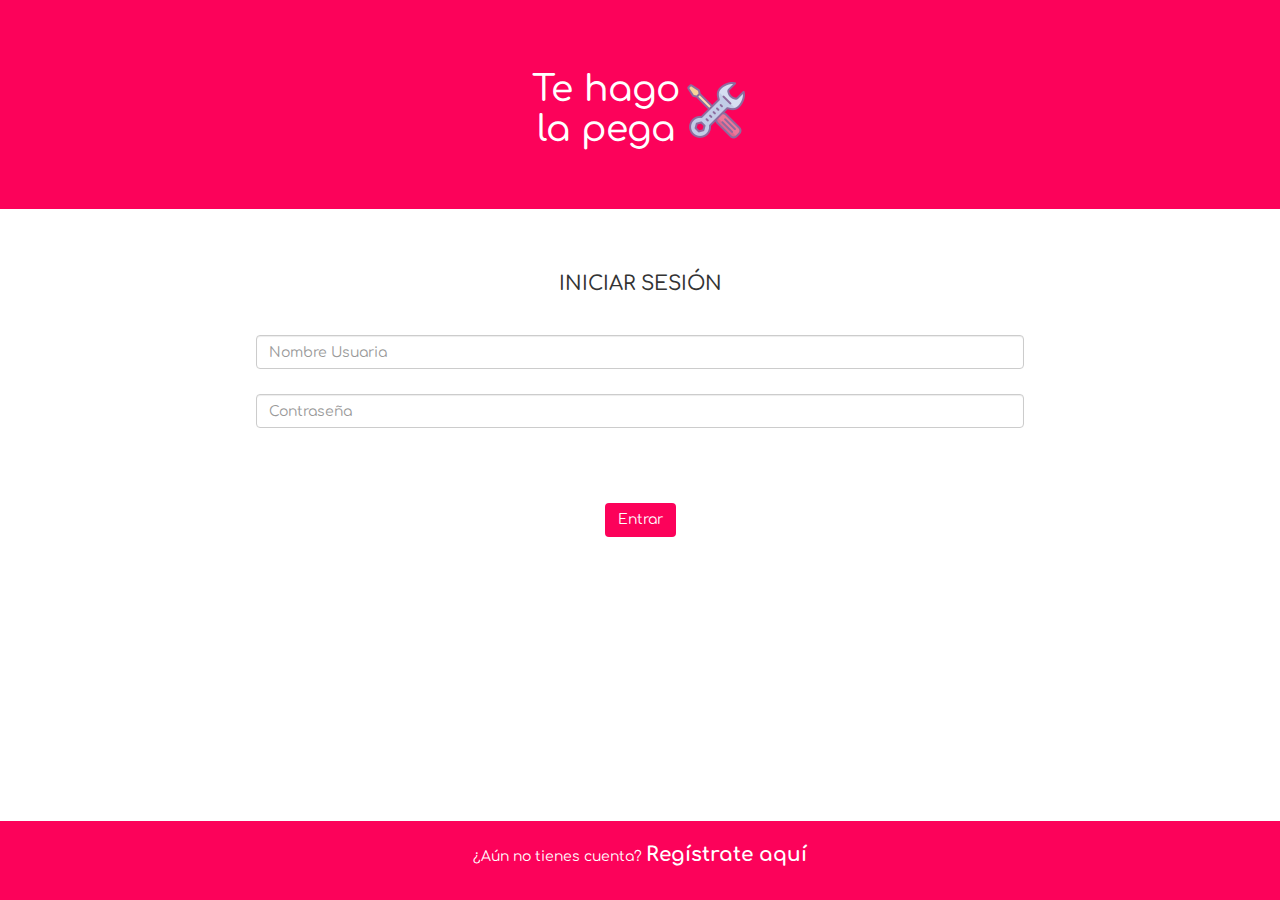
<file: index.html>
<!DOCTYPE html>
<html lang="en">
<head>
    <meta charset="UTF-8">
    <meta name="viewport" content="width=device-width, initial-scale=1.0">
    <meta http-equiv="X-UA-Compatible" content="ie=edge">
    <title>Te hago la pega</title>
    <link href="https://fonts.googleapis.com/css?family=Comfortaa:400,700" rel="stylesheet">
    <link rel="stylesheet" href="https://maxcdn.bootstrapcdn.com/bootstrap/3.3.7/css/bootstrap.min.css" integrity="sha384-BVYiiSIFeK1dGmJRAkycuHAHRg32OmUcww7on3RYdg4Va+PmSTsz/K68vbdEjh4u" crossorigin="anonymous">
    <link rel="stylesheet" href="login.css">
</head>
    <body>
        <div class="container-fluid">
            <div class="row text-center color-primary">
                <div class="col-12">
                    <div class="card-title">
                        <h1 class="name-app">Te hago<br> la pega</h1>
                        <img class="icon-logo" src="img/tool.png" alt="">
                    </div>
                </div>
            </div>
            <div class="row text-center">
                <div class="card-inputs">
                    <h3 class="title2 text-uppercase">Iniciar sesión</h3>
                    <input class="form-control" type="text" placeholder="Nombre Usuaria">
                    <input class="form-control" type="text" placeholder="Contraseña">
                    <button class="btn btn-entrar">Entrar</button>
                </div>
            </div>   
        </div>
    </body>
    <div class="register color-primary">
        <p>¿Aún no tienes cuenta? <strong><a href="">Regístrate aquí</a></strong></p>

    </div>
</html>
</file>
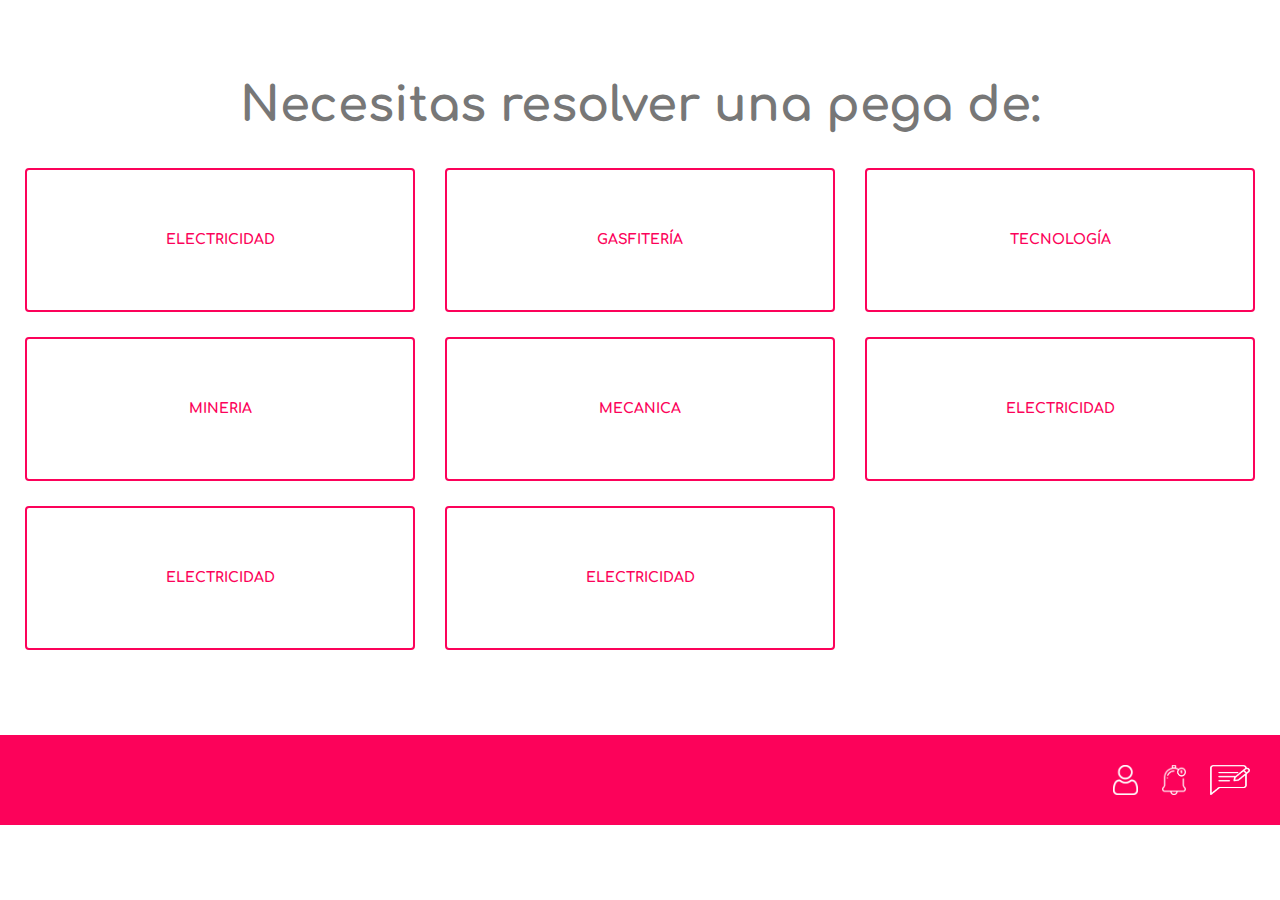
<file: categorias.html>
<!DOCTYPE html>
<html lang="en">
<head>
    <meta charset="UTF-8">
    <meta name="viewport" content="width=device-width, initial-scale=1.0">
    <meta http-equiv="X-UA-Compatible" content="ie=edge">
    <title>Te hago la pega</title>
    <link href="https://fonts.googleapis.com/css?family=Comfortaa:400,700" rel="stylesheet">
    <link rel="stylesheet" href="https://maxcdn.bootstrapcdn.com/bootstrap/3.3.7/css/bootstrap.min.css" integrity="sha384-BVYiiSIFeK1dGmJRAkycuHAHRg32OmUcww7on3RYdg4Va+PmSTsz/K68vbdEjh4u" crossorigin="anonymous">
    <link href="assets/css/reset.css" rel="stylesheet">
    <link href="assets/css/categoria.css" rel="stylesheet">
    <link href="assets/css/bar.css" rel="stylesheet">
</head>
    <body>
        <main>
            <section class="category">
                <div class="container-fluid">
                    <div class="row">
                        <div class="col-12">
                            <h1 class="category__title">Necesitas resolver una pega de: </h1>
                        </div>
                    </div>
                    <div class="row">
                        <div class="col-xs-6 col-md-4">
                            <div class="category__box">
                                <a class="category__link" href="">
                                    <span class="category__type">ELECTRICIDAD</span>
                                </a>
                            </div>
                        </div>
                        <div class="col-xs-6 col-md-4">
                            <div class="category__box">
                                <a class="category__link" href="">
                                    <span class="category__type">Gasfitería</span>
                                </a>
                            </div>
                        </div>
                        <div class="w-100"></div>
                        <div class="col-xs-6 col-md-4">
                            <div class="category__box">
                                <a class="category__link" href="">
                                    <span class="category__type">Tecnología</span>
                                </a>
                            </div>
                        </div>
                        <div class="col-xs-6 col-md-4">
                            <div class="category__box">
                                <a class="category__link" href="">
                                    <span class="category__type">MINEriA</span>
                                </a>
                            </div>
                        </div>
                        <div class="w-100"></div>
                        <div class="col-xs-6 col-md-4">
                            <div class="category__box">
                                <a class="category__link" href="">
                                    <span class="category__type">MECANICA</span>
                                </a>
                            </div>
                        </div>
                        <div class="col-xs-6 col-md-4">
                            <div class="category__box">
                                <a class="category__link" href="">
                                    <span class="category__type">ELECTRICIDAD</span>
                                </a>
                            </div>
                        </div>
                        <div class="w-100"></div>
                        <div class="col-xs-6 col-md-4">
                            <div class="category__box">
                                <a class="category__link" href="">
                                    <span class="category__type">ELECTRICIDAD</span>
                                </a>
                            </div>
                        </div>
                        <div class="col-xs-6 col-md-4">
                            <div class="category__box">
                                <a class="category__link" href="">
                                    <span class="category__type">ELECTRICIDAD</span>
                                </a>
                            </div>
                        </div>
                    </div>
                </div>
            </section>
            <section class="bar">
                <div class="container-fluid">
                    <div class="row">
                        <div class="col-12">
                            <a href="perfil.html">
                                <img src="assets/images/user.png" alt="Icono Usuario">
                            </a>
                            <a href="perfil.html">
                                <img src="assets/images/notification.png" alt="Icono Usuario">
                            </a>
                            <a href="perfil.html">
                                <img src="assets/images/feedback.png" alt="Icono Usuario">
                            </a>
                        </div>
                    </div>
                </div>
            </section>
        </main>
    </body>
</html>
</file>
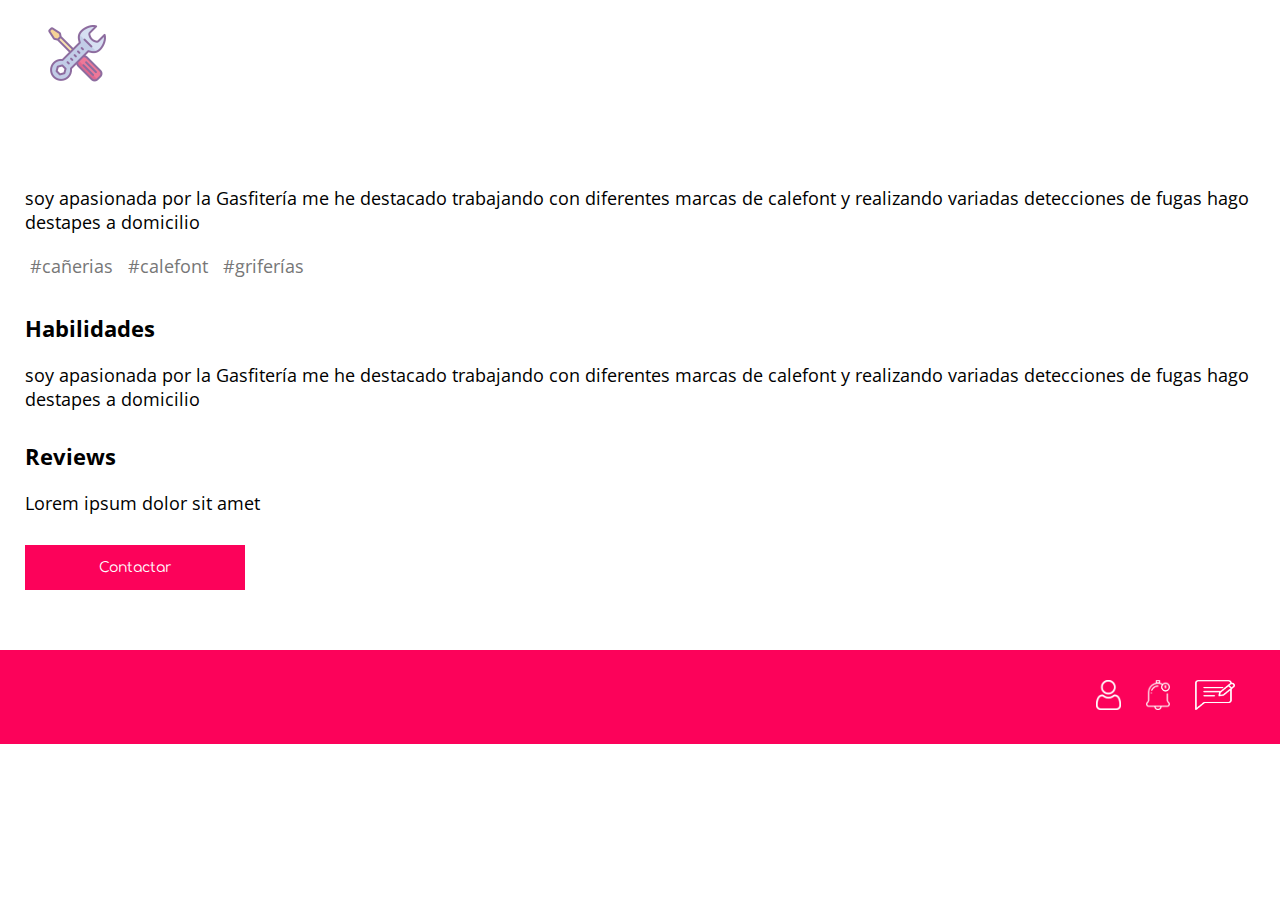
<file: perfil.html>
<!DOCTYPE html>
<html lang="en">
<head>
    <meta charset="UTF-8">
    <meta name="viewport" content="width=device-width, initial-scale=1.0">
    <meta http-equiv="X-UA-Compatible" content="ie=edge">
    <title>Te hago la pega</title>
    <link href="https://fonts.googleapis.com/css?family=Comfortaa:400,700" rel="stylesheet">
    <link href="https://fonts.googleapis.com/css?family=Open+Sans" rel="stylesheet">
    <link href="assets/css/reset.css" rel="stylesheet">
    <link href="assets/css/profile.css" rel="stylesheet">
    <link href="assets/css/bar.css" rel="stylesheet">
</head>
    <body>
        <header>
            <div class="container-fluid">
                <div class="row">
                    <div class="col">
                        <a class="nav__icon" href="categorias.html">
                            <img src="assets/images/icon.png" alt="Icono">
                        </a>
                    </div>
                </div>
            </div>
        </header>
        <main>
            <section class="profile">
                <div class="container-fluid">
                    <div class="row">
                        <div class="col-12">
                            <!-- componente perfil -->
                            <div class="profile__info">
                                <p class="profile__description">soy apasionada por la Gasfitería me he destacado trabajando con diferentes marcas de calefont y realizando variadas detecciones de fugas hago destapes a domicilio</p>
                                <a class="profile__tag" href="">#cañerias</a>
                                <a class="profile__tag" href="">#calefont </a>
                                <a class="profile__tag" href="">#griferías</a>
                            </div>
                            <div class="profile__info">
                                <h3 class="profile__subtitle">Habilidades</h3>
                                <p class="profile__description">soy apasionada por la Gasfitería me he destacado trabajando con diferentes marcas de calefont y realizando variadas detecciones de fugas hago destapes a domicilio</p>
                            </div>
                            <div class="profile__info">
                                <h3 class="profile__subtitle">Reviews</h3>
                                <p class="profile__description">Lorem ipsum dolor sit amet</p>
                            </div>
                            <a class="button button--right" href="">Contactar</a>
                        </div>
                    </div>
                </div>
            </section>
            <section class="bar">
                <div class="container-fluid">
                    <div class="row">
                        <div class="col-12">
                            <a href="perfil.html">
                                <img src="assets/images/user.png" alt="Icono Usuario">
                            </a>
                            <a href="perfil.html">
                                <img src="assets/images/notification.png" alt="Icono Usuario">
                            </a>
                            <a href="perfil.html">
                                <img src="assets/images/feedback.png" alt="Icono Usuario">
                            </a>
                        </div>
                    </div>
                </div>
            </section>
        </main>
    </body>
</html>
</file>
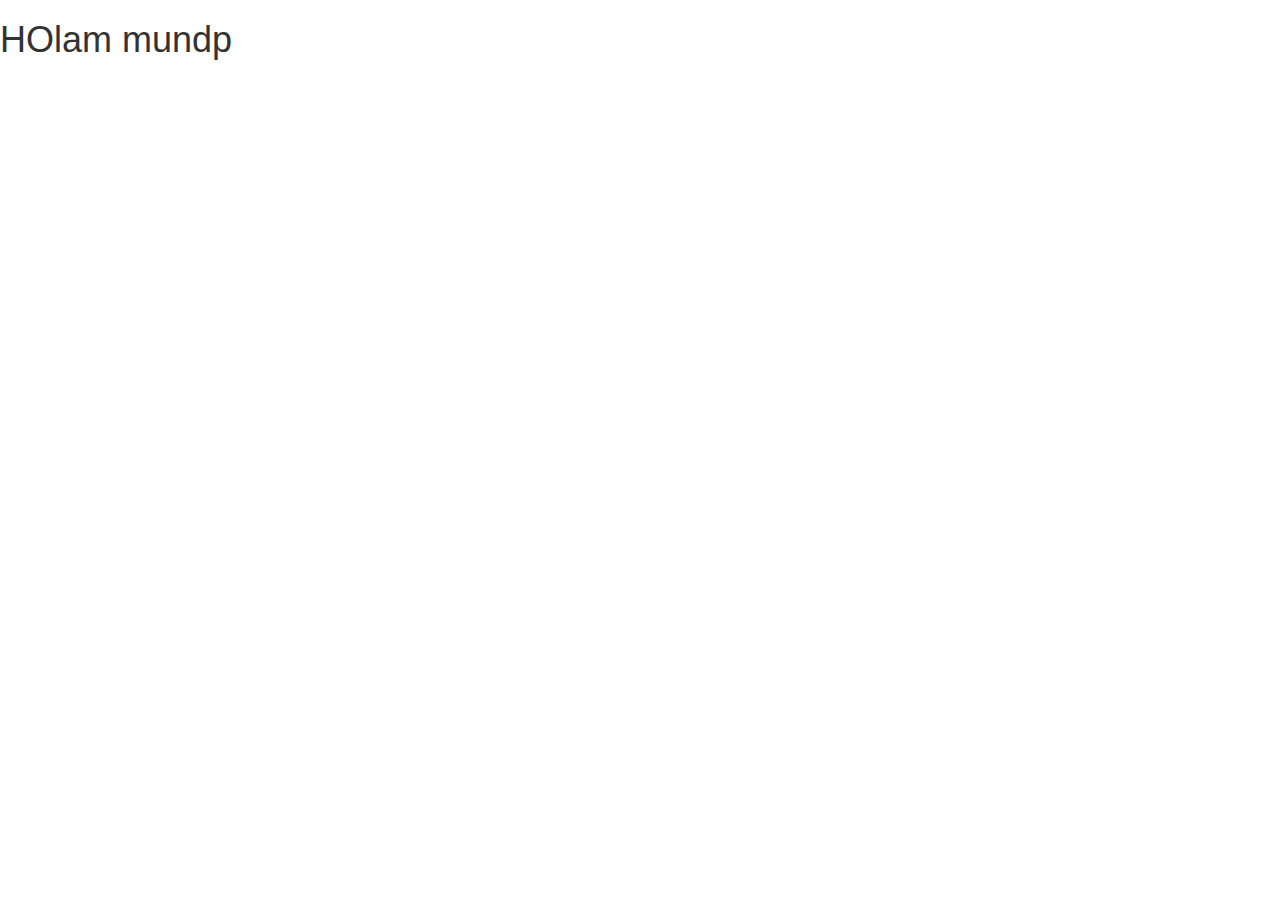
<file: perfiles.html>
<!DOCTYPE html>
<!DOCTYPE html>
<html lang="en">
<head>
    <meta charset="UTF-8">
    <meta name="viewport" content="width=device-width, initial-scale=1.0">
    <meta http-equiv="X-UA-Compatible" content="ie=edge">
    <title>Te hago la pega</title>
    <link href="https://fonts.googleapis.com/css?family=Comfortaa:400,700" rel="stylesheet">
    <link rel="stylesheet" href="https://maxcdn.bootstrapcdn.com/bootstrap/3.3.7/css/bootstrap.min.css" integrity="sha384-BVYiiSIFeK1dGmJRAkycuHAHRg32OmUcww7on3RYdg4Va+PmSTsz/K68vbdEjh4u" crossorigin="anonymous">
</head>
    <body>
        <h1>HOlam mundp</h1>
    </body>
</html>
</file>
<file: login.css>
.color-primary {
    background-color: #FC025A;
}
.card-title {
    padding: 50px 0;
}
.name-app {
    color: #fff;
    font-family: 'Comfortaa';
    display: inline-block;
}
.icon-logo {
    vertical-align: unset;    
}
.card-inputs {
    width: 60%;
    margin: 5% auto;
    font-family: 'Comfortaa';
}
.card-inputs input {
    /* width: 200px; */
    margin-bottom: 25px;
}

.btn-entrar {
    background-color: #FC025A;
    color: #fff;
    margin-top: 50px;
}
.btn-entrar:hover {
    color: #fff;
}
.title2 {
    padding-bottom: 30px;
    font-size: 20px;
}
.register {
    position: fixed;
    width: 100%;
    bottom: 0;
    padding: 20px;
    text-align: center; 
    color: #fff;
    font-family: 'Comfortaa';
}
.register a {
    font-size: 20px;
    color: #fff;
}
@media (max-width: 600px) {
    .card-inputs {
        margin: 15% auto;
    }
  }
</file>
<file: assets/css/categoria.css>
.category__title {
    text-align: center;
    color: #777777;
    font-size: 14px;
    margin-bottom: 35px;
    font-weight: bold;
}
.category__box {
    border: 2px solid #FC025A; 
    margin-bottom: 25px;
    transition: .3s ease-in-out;
    border-radius: 4px;
    vertical-align: top;
}
.category__box:hover {
    border: 2px solid #FC025A; 
    background-color: #FC025A;
}
.category__box:hover .category__type {
    color: #ffffff;
}
.category__box:hover .category__link {
    text-decoration: none;
}
.category__link {
    padding: 25px 15px;
    display: block;  
}
.category__type {
    color: #FC025A;
    text-align: center;
    display: block;
    text-transform: uppercase;
    font-weight: bold;
    word-break: break-all;
}
@media (min-width: 768px) { 
    .category__link {
        padding: 60px;
    }
    .category__title {
        font-size: 48px;
    }
}
</file>
<file: assets/css/bar.css>
.bar {
    background-color: #FC025A;
    position: -webkit-sticky;
    position: sticky;
    text-align: right;
    padding: 15px 0;
}

.bar img {
    max-height: 30px;
    width: auto;
    display: inline-block;
    margin-right: 20px;
}

@media (min-width: 768px) { 
    .bar {
        padding: 30px 0;
    }
}
</file>
<file: assets/css/profile.css>
.profile {

}

.profile__info {
    margin-bottom: 30px;
}

.profile__description {
    color: #000000;
    font-size: 12px;
    margin-bottom: 15px;
    font-family: 'Open Sans', sans-serif;
}
.profile__tag {
    display: inline-block;
    margin: 5px;
    font-family: 'Open Sans', sans-serif;
    font-size: 12px;
    color: #777777;
    transition: .3s;
    text-decoration: none;
}
.profile__tag:hover {
    color: #000000;
}
.profile__subtitle {
    font-family: 'Open Sans', sans-serif;
    font-size: 14px;
}


@media (min-width: 768px) { 
    .profile__description {
        font-size: 18px;
    }
    .profile__tag {
        font-size: 18px;
    }
    .profile__subtitle {
        font-size: 22px;
        margin: 0 0 20px 0;
    }
}
</file>
